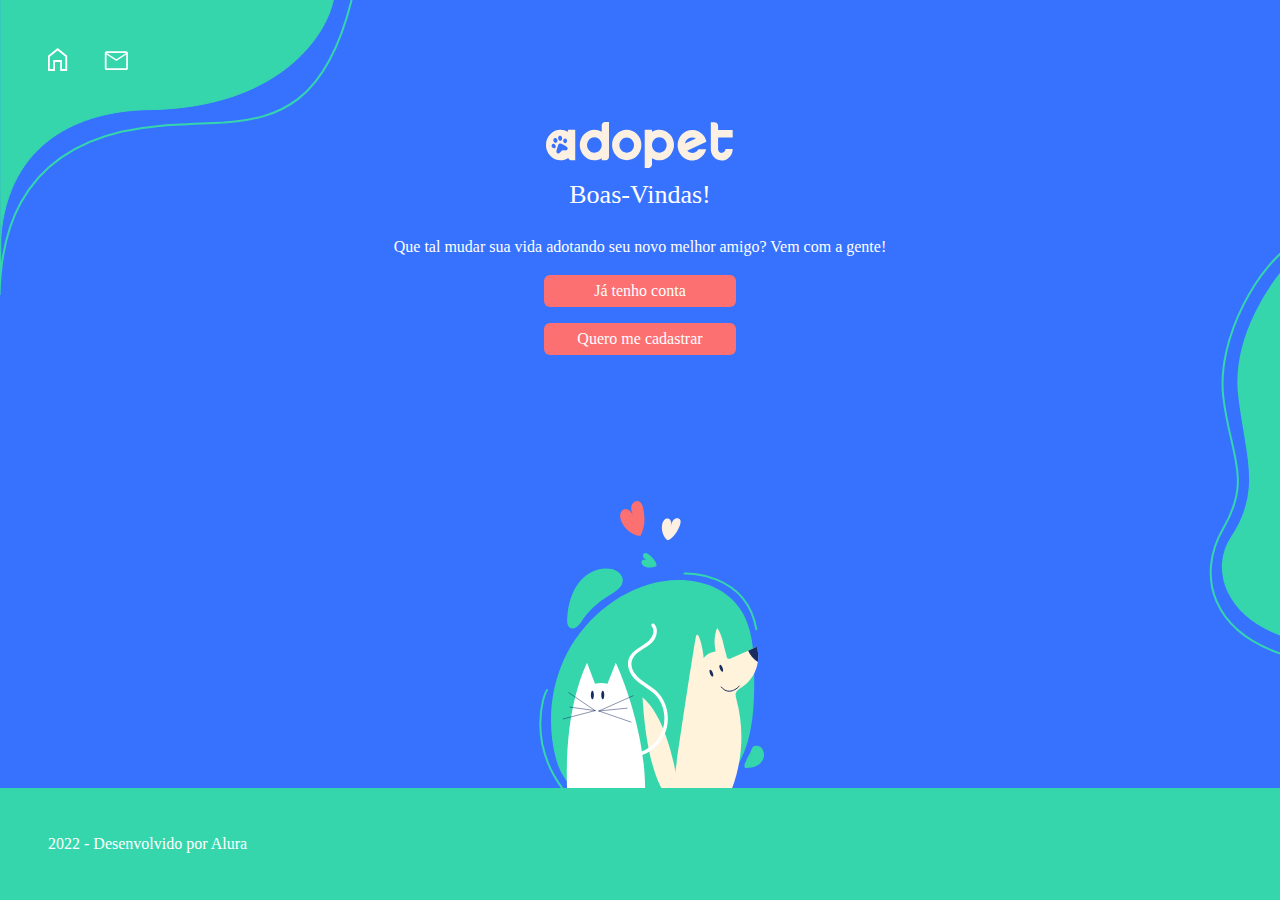
<file: index.html>
<!DOCTYPE html>
<html lang="pt">
<head>
    <meta charset="UTF-8">
    <meta name="viewport" content="width=device-width, initial-scale=1.0">
    <title>Adopet</title>
    <link rel="preconnect" href="https://fonts.googleapis.com">
    <link rel="preconnect" href="https://fonts.gstatic.com" crossorigin>
    <link href="https: //fonts.googleapis.com/css2? family= IBM+Plex+Sans:wght@500 &família= Poppins:ital,wght@0,400;1,600 & display=swap" rel="stylesheet">
    <link rel="stylesheet" href="reset2.css">
    <link rel="stylesheet" href="styles.css">

</head>
    
 <body class="bg-azul">
    <header class="cabecalho">
    <a href="#"><img src="./img/Casa.svg" alt="Pagina Inicial" class="cabecalho-imagem"></a>
    <a href="#"><img src="./img/Mensagens.svg" alt="caixa de mensagem" class="cabecalho-imagem"></a>
    </header>

    <main class="conteudo">
        <img src="./img/Logo.svg" alt="logo do Adopet">
        <h1 class="sub__titulo">Boas-Vindas!</h1>
        <p class= "conteudo__texto">Que tal mudar sua vida adotando seu novo melhor amigo? Vem com a gente!</p>
        <a href="#" class="conteudo__link">Já tenho conta</a>
        <a href="cadastro.html" class="conteudo__link">Quero me cadastrar</a>
    </main>
    
    <footer class="rodape">
        <p class="rodape__texto">2022 - Desenvolvido por Alura</p>
    </footer>

 </body>
</html>
</file>
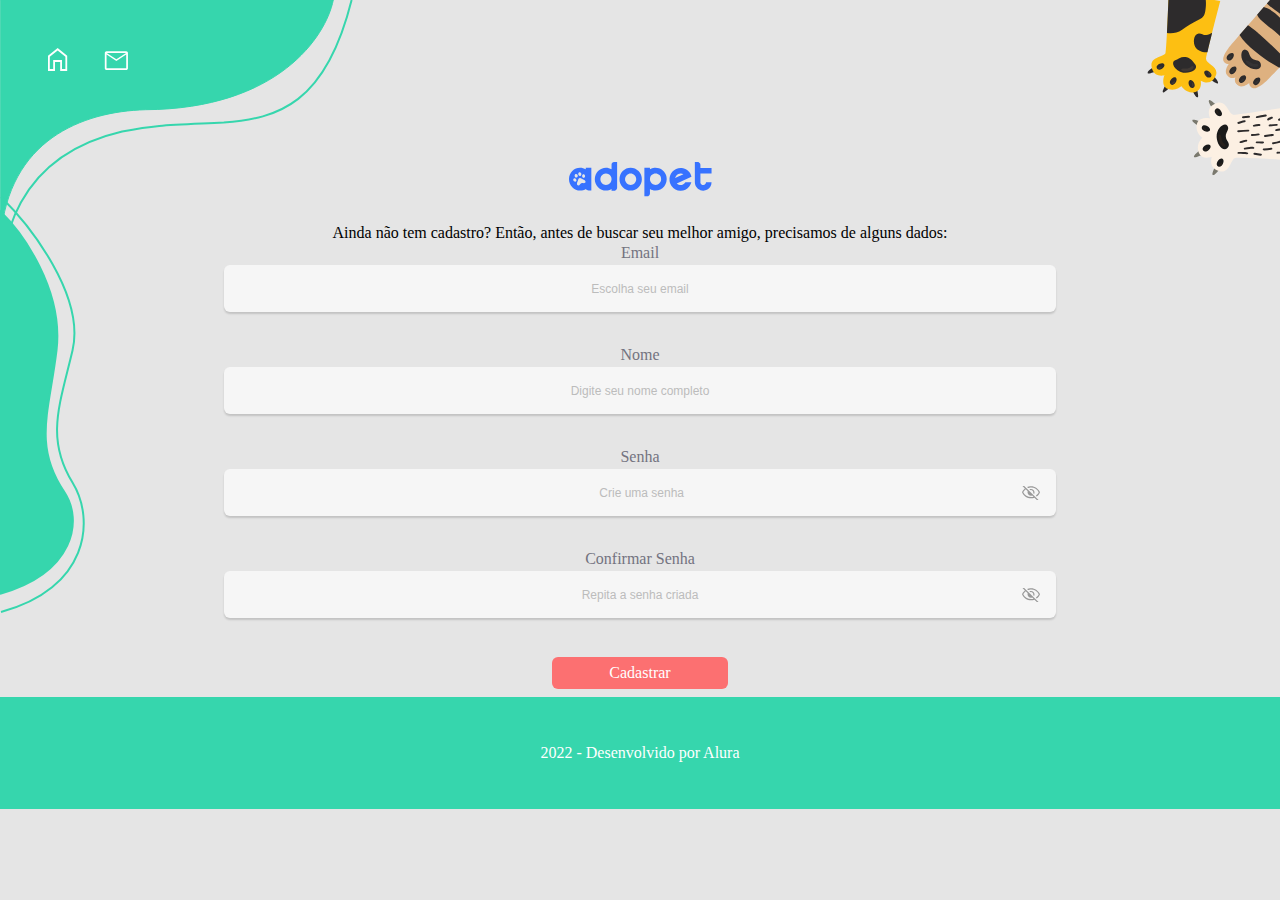
<file: cadastro.html>
<!DOCTYPE html>
<html lang="pt">
<head>
    <meta charset="UTF-8">
    <meta name="viewport" content="width=device-width, initial-scale=1.0">
    <title>Adopet - Cadastro</title>
    <link rel="preconnect" href="https://fonts.googleapis.com">
    <link rel="preconnect" href="https://fonts.gstatic.com" crossorigin>
    <link href="https: //fonts.googleapis.com/css2? family= IBM+Plex+Sans:wght@500 &família= Poppins:ital,wght@0,400;1,600 & display=swap" rel="stylesheet">
    <link rel="stylesheet" href="reset.css">
    <link rel="stylesheet" href="cadastro.css">

</head>

<body class="bg-azul">
    <header class="cabecalho">
    <a href="#"><img src="./img/Casa.svg" alt="Pagina Inicial" class="cabecalho-imagem"></a>
    <a href="#"><img src="./img/Mensagens.svg" alt="caixa de mensagem" class="cabecalho-imagem"></a>
    </header>

<main class="conteudo">
<h1 class="conteudo__logo"> <img src="./img/Logo-Azul.svg" alt="logo da Adopet"></h1>
<p class=conteudo__texto></p>Ainda não tem cadastro?
    Então, antes de buscar seu melhor amigo, precisamos de alguns dados:</p>

<form>
    <label for="Email">Email</label>
    <input type="text" id="Email" placeholder="Escolha seu email">

    <label for="Nome">Nome</label>
    <input type="text" id="Nome" placeholder="Digite seu nome completo">

    <label for="Senha">Senha</label>
    <input class="senha" type="text" id="Senha" placeholder=" Crie uma senha">

    <label for="Confirmar Senha">Confirmar Senha</label>
    <input class="senha" type="text" id="Confirmar Senha" placeholder="Repita a senha criada">
</form>

<a href="#" class="conteudo__link">Cadastrar</a>

</main>

<footer class="rodape">
    <p class="rodape__texto">2022 - Desenvolvido por Alura</p>
</footer>

</body>
</html>
</file>
<file: styles.css>
:root {
    --branco: #ffffff;
    --azul: #3772FF;
    --cinza-claro-fundo: #F7f7f7;
    --rosa-botao: #FC7071;
    --verde: #36D6AD;
    --creme: #fcf0e3;
    --cinza: #737380;
    --cinza-claro: #bcbcbc;

    --fonte-principal: 'Poppins' sans-serif;
    --fonte-secundaria: 'IBM Plex Sans' sans-serif;
}

body {
    background-image: url('./img/formatopo.svg'), 
    url('./img/formalateral.svg'), 
    url('./img/cao e gato.svg');

    background-repeat: no-repeat;
    background-position: top left, center right, bottom 86px center ;
    min-height: 100vh;
    font-size: 16px;
    font-family: var(--fonte-principal);
}

.bg-azul {
    background-color: var(--azul);
    display: flex;
    flex-direction: column;
    
}

.cabecalho {
    padding: 3em;
}

.cabecalho-imagem {
    padding-right: 2em;
}

.conteudo {
    text-align: center;
    margin: 0 auto;
    flex-grow: 1;
}

.sub__titulo {
    color:var(--branco);
    font-family:var(--fonte-secundaria);
    font-style: normal;
    font-weight: 500;
    font-size: 26px;
    line-height: 48px;
}

.conteudo__texto {
    color:var(--branco);
    font-style: normal;
    font-weight: 400;
    line-height: 24px;
    margin: 1em 0;
}

.conteudo__link {
    margin: 0 auto 1em;
    display: block;
    background-color: var(--rosa-botao);
    border-radius: 6px;
    padding: 0.5em;
    color: var(--branco);
    text-decoration: none;
    width: 11em;
}

.rodape {
background-color: var(--verde);
color: var(--branco);
padding: 3em;
}
</file>
<file: cadastro.css>
:root {
    --branco: #ffffff;
    --azul: #3772FF;
    --cinza-claro-fundo: #F7f7f7;
    --rosa-botao: #FC7071;
    --verde: #36D6AD;
    --creme: #fcf0e3;
    --cinza-imput: #f6f6f6;
    --cinza: #737380;
    --cinza-claro: #bcbcbc;
    --branco-fundo: #E5E5E5;
    --fonte-principal: 'Poppins' sans-serif;
    --fonte-secundaria: 'IBM Plex Sans' sans-serif;
}

* {
    padding: 0;
    margin: 0;
    box-sizing: border-box;
}

body {
    background-image: url('./img/Patas.svg'), 
    url('./img/formalateralesq.svg'), url('./img/formatopo.svg');

    background-repeat: no-repeat;
    background-position: top right, center left, top left;
    font-size: 16px;
    font-family: var(--fonte-principal);
}

.bg-azul {
    background-color: var(--branco-fundo);
    display: flex;
    flex-direction: column;
    
}
.cabecalho {
    padding: 3em;
}

.cabecalho-imagem {
    padding-right: 2em;
}
.conteudo {
    text-align: center;
    width: 70%;
    margin: 0 auto;
    flex-grow: 1;
}

.conteudo__logo{
    margin-top: 2.50rem;
}

.conteudo__texto {
    color:var(--azul);
    font-style: normal;
    font-weight: 400;
    line-height: 21px;
    margin: 1.56rem 0 1.50rem;
}

form{
    display: flex;
    flex-direction: column;
    align-items: center;
    font-family: var(--fonte-principal);
    font-weight: 400;
    color: var(--cinza);

}

label{
    margin: 0.25rem;    
}

form input{
    text-align: center;
    background-color: var(--cinza-imput);
    border: none;
    width: calc(100% - 4rem);
    padding: 1rem;
    border-radius: 6px;
    box-shadow: 0px 2px 2px rgba(0, 0, 0, 0.15);
    margin-bottom: 1.9375rem;

}


.senha::placeholder{

    background: url('./img/Senha.svg') no-repeat right;  

}

input::placeholder{

    color: var(--cinza-claro);
    text-align: center;
    font-family: var(--fonte-principal);
    font-weight: 400;
    font-size: 12px;
    line-height: 16px;

}


.conteudo__link {
    margin: 0.50rem auto;
    display: block;
    background-color: var(--rosa-botao);
    border-radius: 6px;
    padding: 0.5em;
    color: var(--branco);
    text-decoration: none;
    width: 11em;
}

.rodape {
    background-color: var(--verde);
    text-align: center;
    color: var(--branco);
    width: 100%;
    }

.rodape__texto {
    padding: 3em;
}
</file>
<file: reset2.css>
html, body, div, span, applet, object, iframe,

h1, h2, h3, h4, h5, h6, p, blockquote, pre,

a, abbr, acronym, address, big, cite, code,

del, dfn, em, img, ins, kbd, q, s, samp,

small, strike, strong, sub, sup, tt, var,

b, u, i, center,

dl, dt, dd, ol, ul, li,

fieldset, form, label, legend,

table, caption, tbody, tfoot, thead, tr, th, td,

article, aside, canvas, details, embed,

figure, figcaption, footer, header, hgroup,

menu, nav, output, ruby, section, summary,

time, mark, audio, video {

    margin: 0;

    padding: 0;

    border: 0;

    font-size: 100%;

    font: inherit;

    vertical-align: baseline;

}

 

article, aside, details, figcaption, figure,

footer, header, hgroup, menu, nav, section {

    display: block;

}

body {

    line-height: 1;

}

ol, ul {

    list-style: none;

}

blockquote, q {

    quotes: none;

}

blockquote:before, blockquote:after,

q:before, q:after {

    content: '';

    content: none;

}

table {

    border-collapse: collapse;

    border-spacing: 0;

}

 

a {

    color: inherit;

    text-decoration: none;

}

 

img {

    width: inherit;

}
</file>
